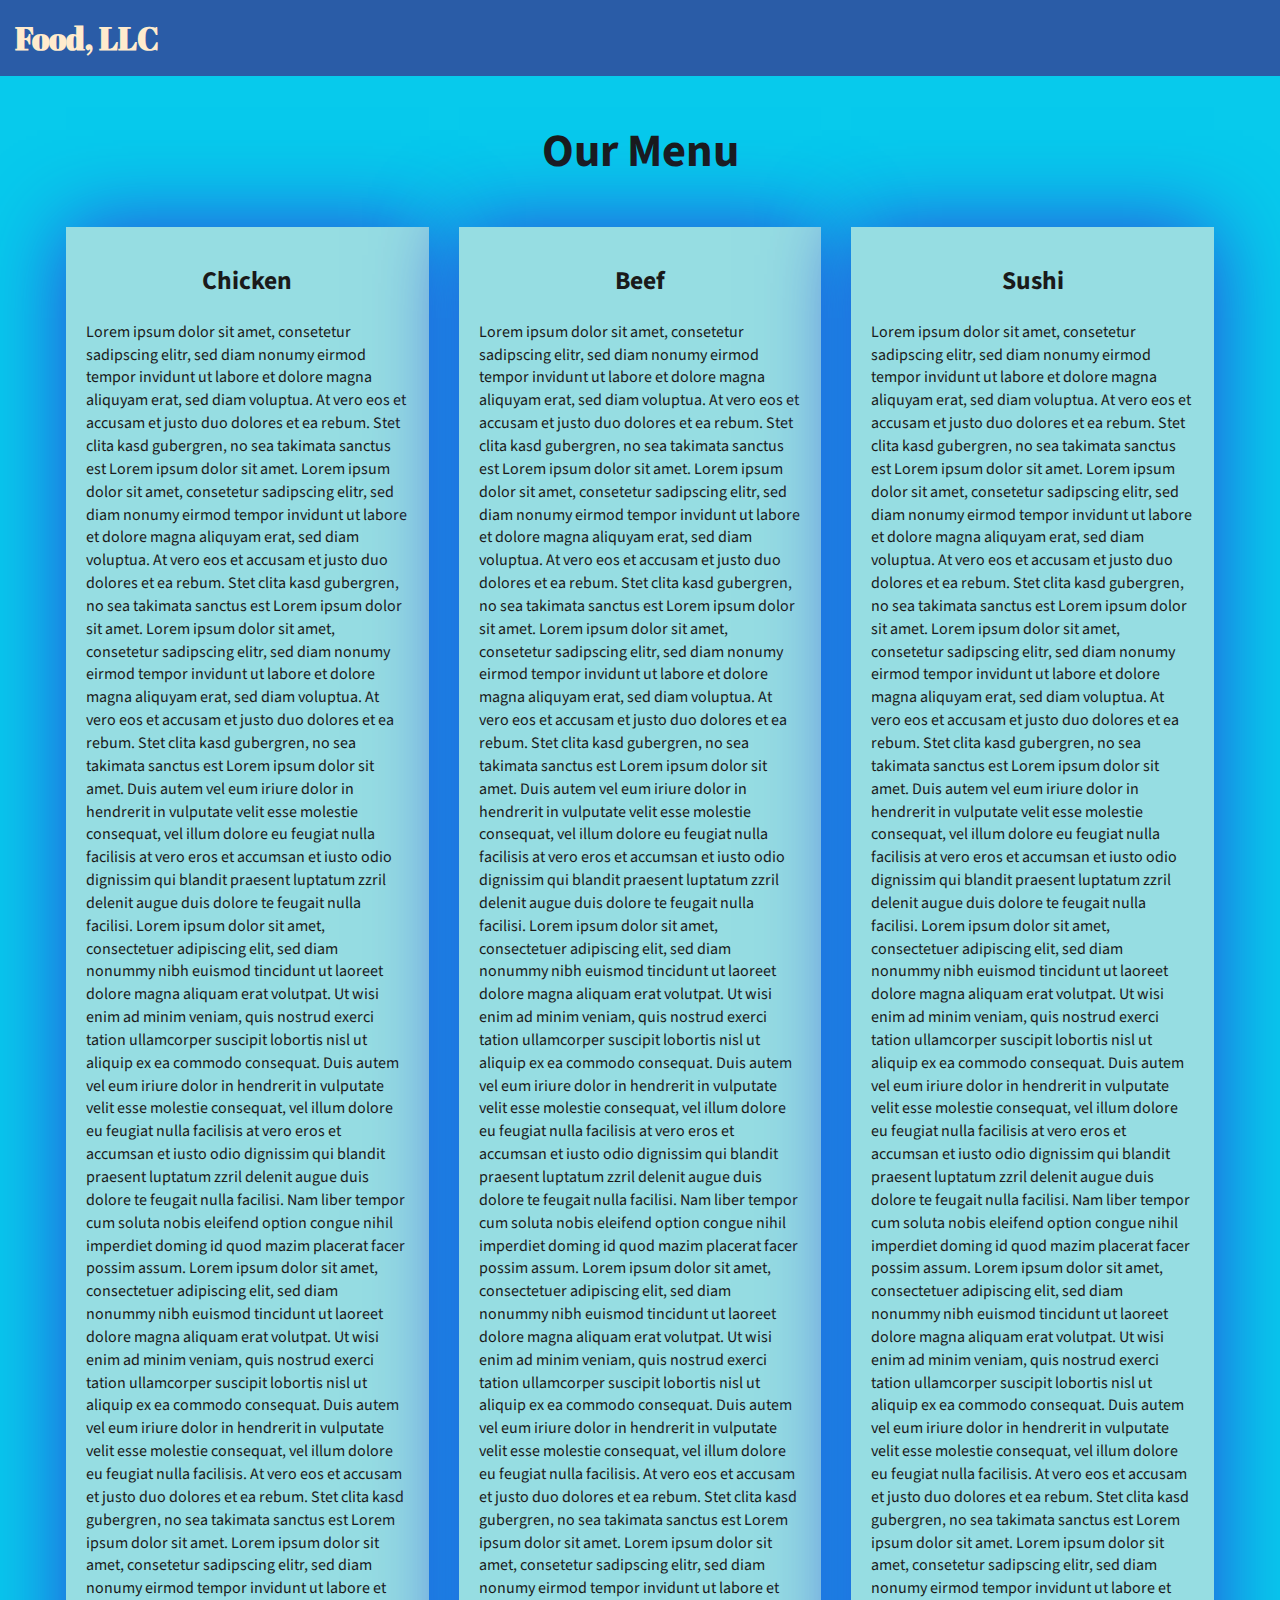
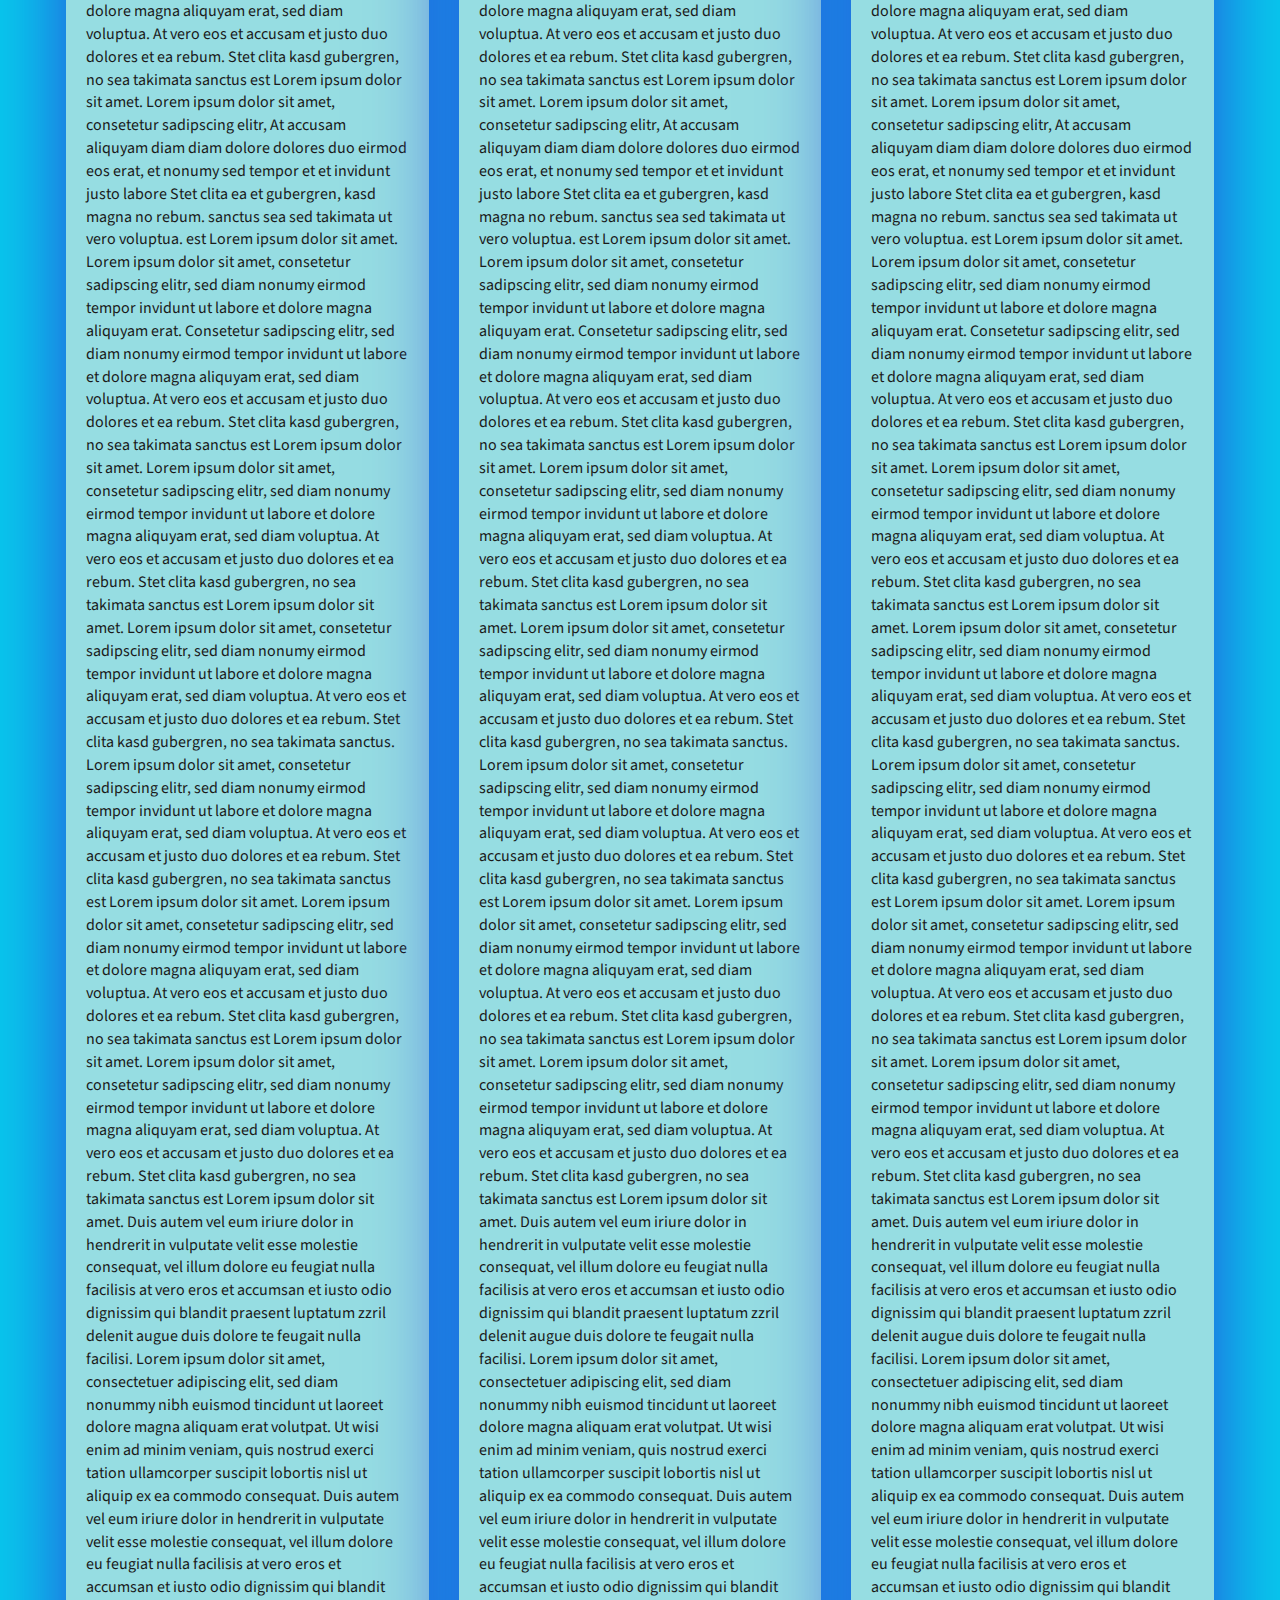
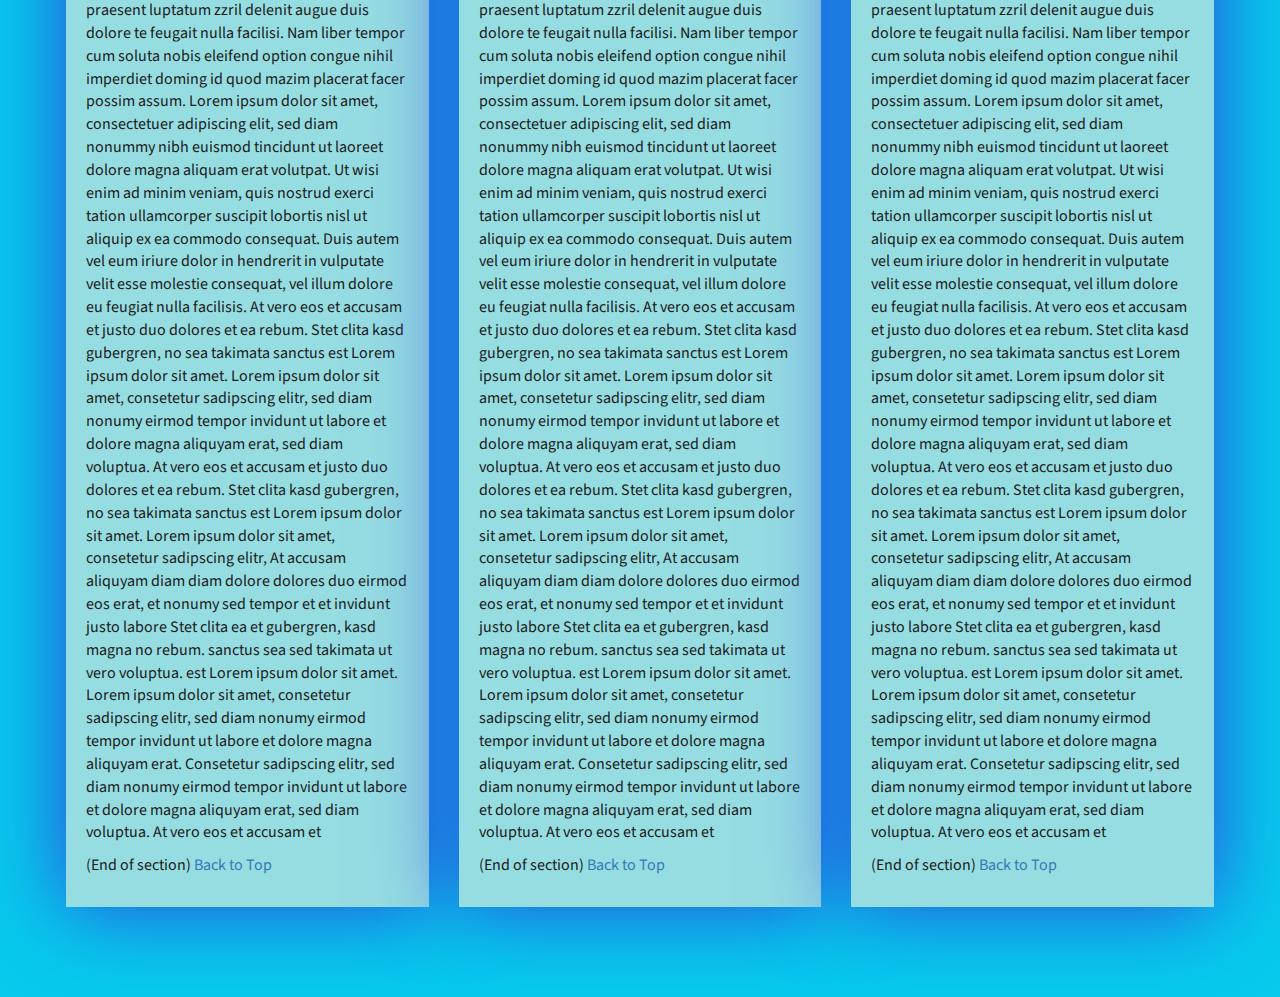
<file: Module 3-solution/index.html>
<!DOCTYPE html>
<html lang="eng">

<head>
    <meta charset="utf-8">
    <meta http-equiv="X-UA-Compatible" content="IE=edge">
    <meta name="viewport" content="width=device-width, initial-scale=1">
    <title>Module 3-solution</title>
    <link rel="stylesheet" href="css/bootstrap.min.css">
    <link rel="stylesheet" href="css/styles.css">
    <link href="https://fonts.googleapis.com/css?family=Source+Sans+Pro" rel="stylesheet">
    <link href="https://fonts.googleapis.com/css?family=Abril+Fatface" rel="stylesheet">


</head>

<body>
    <header>
        <nav id="header-nav" class="navbar navbar-default">
            <div class="container-fluid">
                <div class="navbar-header">
                    <div class="navbar-brand">
                        <a href="index.html">
                            <h1>Food, LLC</h1>
                        </a>
                    </div>

                    <button type="button" class="navbar-toggle collapsed visible-xs" data-toggle="collapse"
                        data-target="#collapsable-nav" aria-expanded="false">
                        <span class="sr-only">Toggle navigation</span>
                        <span class="icon-bar"></span>
                        <span class="icon-bar"></span>
                        <span class="icon-bar"></span>
                    </button>
                </div>

                <div id="collapsable-nav" class="collapse navbar-collapse">
                    <ul id="nav-list" class="nav navbar-nav navbar-right visible-xs text-center">
                        <li>
                            <a href="#chicken-tile"><br class="hidden-xs"> Chicken</a>
                        </li>
                        <li>
                            <a href="#beef-tile"><br class="hidden-xs"> Beef</a>
                        </li>
                        <li>
                            <a href="#sushi-tile"><br class="hidden-xs"> Sushi</a>
                        </li>
                    </ul>
                </div>
            </div>
        </nav>
    </header>

    <div id="main-content" class="container">
        <h2 id="top-heading" class="text-center">Our Menu</h2>
        <div id="home-tiles" class="row">
            <div class="col-md-4 col-sm-6 col-xs-12">
                <div id="chicken-tile">
                    <section>
                        <h3 class="text-center">Chicken</h3>
                        <p>
                            Lorem ipsum dolor sit amet, consetetur sadipscing elitr, sed diam nonumy eirmod tempor
                            invidunt ut labore et dolore magna aliquyam erat, sed diam voluptua. At vero eos et accusam
                            et justo duo dolores et ea rebum. Stet clita kasd gubergren, no sea takimata
                            sanctus est Lorem ipsum dolor sit amet. Lorem ipsum dolor sit amet, consetetur sadipscing
                            elitr, sed diam nonumy eirmod tempor invidunt ut labore et dolore magna aliquyam erat, sed
                            diam voluptua. At vero eos et accusam et justo
                            duo dolores et ea rebum. Stet clita kasd gubergren, no sea takimata sanctus est Lorem ipsum
                            dolor sit amet. Lorem ipsum dolor sit amet, consetetur sadipscing elitr, sed diam nonumy
                            eirmod tempor invidunt ut labore et dolore
                            magna aliquyam erat, sed diam voluptua. At vero eos et accusam et justo duo dolores et ea
                            rebum. Stet clita kasd gubergren, no sea takimata sanctus est Lorem ipsum dolor sit amet.
                            Duis autem vel eum iriure dolor in hendrerit
                            in vulputate velit esse molestie consequat, vel illum dolore eu feugiat nulla facilisis at
                            vero eros et accumsan et iusto odio dignissim qui blandit praesent luptatum zzril delenit
                            augue duis dolore te feugait nulla facilisi.
                            Lorem ipsum dolor sit amet, consectetuer adipiscing elit, sed diam nonummy nibh euismod
                            tincidunt ut laoreet dolore magna aliquam erat volutpat. Ut wisi enim ad minim veniam, quis
                            nostrud exerci tation ullamcorper suscipit
                            lobortis nisl ut aliquip ex ea commodo consequat. Duis autem vel eum iriure dolor in
                            hendrerit in vulputate velit esse molestie consequat, vel illum dolore eu feugiat nulla
                            facilisis at vero eros et accumsan et iusto odio dignissim
                            qui blandit praesent luptatum zzril delenit augue duis dolore te feugait nulla facilisi. Nam
                            liber tempor cum soluta nobis eleifend option congue nihil imperdiet doming id quod mazim
                            placerat facer possim assum. Lorem ipsum
                            dolor sit amet, consectetuer adipiscing elit, sed diam nonummy nibh euismod tincidunt ut
                            laoreet dolore magna aliquam erat volutpat. Ut wisi enim ad minim veniam, quis nostrud
                            exerci tation ullamcorper suscipit lobortis nisl
                            ut aliquip ex ea commodo consequat. Duis autem vel eum iriure dolor in hendrerit in
                            vulputate velit esse molestie consequat, vel illum dolore eu feugiat nulla facilisis. At
                            vero eos et accusam et justo duo dolores et ea rebum.
                            Stet clita kasd gubergren, no sea takimata sanctus est Lorem ipsum dolor sit amet. Lorem
                            ipsum dolor sit amet, consetetur sadipscing elitr, sed diam nonumy eirmod tempor invidunt ut
                            labore et dolore magna aliquyam erat, sed
                            diam voluptua. At vero eos et accusam et justo duo dolores et ea rebum. Stet clita kasd
                            gubergren, no sea takimata sanctus est Lorem ipsum dolor sit amet. Lorem ipsum dolor sit
                            amet, consetetur sadipscing elitr, At accusam
                            aliquyam diam diam dolore dolores duo eirmod eos erat, et nonumy sed tempor et et invidunt
                            justo labore Stet clita ea et gubergren, kasd magna no rebum. sanctus sea sed takimata ut
                            vero voluptua. est Lorem ipsum dolor sit amet.
                            Lorem ipsum dolor sit amet, consetetur sadipscing elitr, sed diam nonumy eirmod tempor
                            invidunt ut labore et dolore magna aliquyam erat. Consetetur sadipscing elitr, sed diam
                            nonumy eirmod tempor invidunt ut labore et dolore
                            magna aliquyam erat, sed diam voluptua. At vero eos et accusam et justo duo dolores et ea
                            rebum. Stet clita kasd gubergren, no sea takimata sanctus est Lorem ipsum dolor sit amet.
                            Lorem ipsum dolor sit amet, consetetur sadipscing
                            elitr, sed diam nonumy eirmod tempor invidunt ut labore et dolore magna aliquyam erat, sed
                            diam voluptua. At vero eos et accusam et justo duo dolores et ea rebum. Stet clita kasd
                            gubergren, no sea takimata sanctus est Lorem
                            ipsum dolor sit amet. Lorem ipsum dolor sit amet, consetetur sadipscing elitr, sed diam
                            nonumy eirmod tempor invidunt ut labore et dolore magna aliquyam erat, sed diam voluptua. At
                            vero eos et accusam et justo duo dolores et
                            ea rebum. Stet clita kasd gubergren, no sea takimata sanctus. Lorem ipsum dolor sit amet,
                            consetetur sadipscing elitr, sed diam nonumy eirmod tempor invidunt ut labore et dolore
                            magna aliquyam erat, sed diam voluptua. At vero
                            eos et accusam et justo duo dolores et ea rebum. Stet clita kasd gubergren, no sea takimata
                            sanctus est Lorem ipsum dolor sit amet. Lorem ipsum dolor sit amet, consetetur sadipscing
                            elitr, sed diam nonumy eirmod tempor invidunt
                            ut labore et dolore magna aliquyam erat, sed diam voluptua. At vero eos et accusam et justo
                            duo dolores et ea rebum. Stet clita kasd gubergren, no sea takimata sanctus est Lorem ipsum
                            dolor sit amet. Lorem ipsum dolor sit amet,
                            consetetur sadipscing elitr, sed diam nonumy eirmod tempor invidunt ut labore et dolore
                            magna aliquyam erat, sed diam voluptua. At vero eos et accusam et justo duo dolores et ea
                            rebum. Stet clita kasd gubergren, no sea takimata
                            sanctus est Lorem ipsum dolor sit amet. Duis autem vel eum iriure dolor in hendrerit in
                            vulputate velit esse molestie consequat, vel illum dolore eu feugiat nulla facilisis at vero
                            eros et accumsan et iusto odio dignissim qui
                            blandit praesent luptatum zzril delenit augue duis dolore te feugait nulla facilisi. Lorem
                            ipsum dolor sit amet, consectetuer adipiscing elit, sed diam nonummy nibh euismod tincidunt
                            ut laoreet dolore magna aliquam erat volutpat.
                            Ut wisi enim ad minim veniam, quis nostrud exerci tation ullamcorper suscipit lobortis nisl
                            ut aliquip ex ea commodo consequat. Duis autem vel eum iriure dolor in hendrerit in
                            vulputate velit esse molestie consequat, vel illum
                            dolore eu feugiat nulla facilisis at vero eros et accumsan et iusto odio dignissim qui
                            blandit praesent luptatum zzril delenit augue duis dolore te feugait nulla facilisi. Nam
                            liber tempor cum soluta nobis eleifend option congue
                            nihil imperdiet doming id quod mazim placerat facer possim assum. Lorem ipsum dolor sit
                            amet, consectetuer adipiscing elit, sed diam nonummy nibh euismod tincidunt ut laoreet
                            dolore magna aliquam erat volutpat. Ut wisi enim
                            ad minim veniam, quis nostrud exerci tation ullamcorper suscipit lobortis nisl ut aliquip ex
                            ea commodo consequat. Duis autem vel eum iriure dolor in hendrerit in vulputate velit esse
                            molestie consequat, vel illum dolore eu
                            feugiat nulla facilisis. At vero eos et accusam et justo duo dolores et ea rebum. Stet clita
                            kasd gubergren, no sea takimata sanctus est Lorem ipsum dolor sit amet. Lorem ipsum dolor
                            sit amet, consetetur sadipscing elitr, sed
                            diam nonumy eirmod tempor invidunt ut labore et dolore magna aliquyam erat, sed diam
                            voluptua. At vero eos et accusam et justo duo dolores et ea rebum. Stet clita kasd
                            gubergren, no sea takimata sanctus est Lorem ipsum dolor
                            sit amet. Lorem ipsum dolor sit amet, consetetur sadipscing elitr, At accusam aliquyam diam
                            diam dolore dolores duo eirmod eos erat, et nonumy sed tempor et et invidunt justo labore
                            Stet clita ea et gubergren, kasd magna no
                            rebum. sanctus sea sed takimata ut vero voluptua. est Lorem ipsum dolor sit amet. Lorem
                            ipsum dolor sit amet, consetetur sadipscing elitr, sed diam nonumy eirmod tempor invidunt ut
                            labore et dolore magna aliquyam erat. Consetetur
                            sadipscing elitr, sed diam nonumy eirmod tempor invidunt ut labore et dolore magna aliquyam
                            erat, sed diam voluptua. At vero eos et accusam et
                        </p>
                        <p>
                            (End of section) <a href="#top-heading">Back to Top</a>
                        </p>
                    </section>
                </div>
            </div>
            <div class="col-md-4 col-sm-6 col-xs-12">
                <div id="beef-tile">
                    <section>
                        <h3 class="text-center">Beef</h3>
                        <p>
                            Lorem ipsum dolor sit amet, consetetur sadipscing elitr, sed diam nonumy eirmod tempor
                            invidunt ut labore et dolore
                            magna aliquyam erat, sed diam voluptua. At vero eos et accusam et justo duo dolores et ea
                            rebum. Stet clita kasd
                            gubergren, no sea takimata
                            sanctus est Lorem ipsum dolor sit amet. Lorem ipsum dolor sit amet, consetetur sadipscing
                            elitr, sed diam nonumy eirmod
                            tempor invidunt ut labore et dolore magna aliquyam erat, sed diam voluptua. At vero eos et
                            accusam et justo
                            duo dolores et ea rebum. Stet clita kasd gubergren, no sea takimata sanctus est Lorem ipsum
                            dolor sit amet. Lorem ipsum
                            dolor sit amet, consetetur sadipscing elitr, sed diam nonumy eirmod tempor invidunt ut
                            labore et dolore
                            magna aliquyam erat, sed diam voluptua. At vero eos et accusam et justo duo dolores et ea
                            rebum. Stet clita kasd
                            gubergren, no sea takimata sanctus est Lorem ipsum dolor sit amet. Duis autem vel eum iriure
                            dolor in hendrerit
                            in vulputate velit esse molestie consequat, vel illum dolore eu feugiat nulla facilisis at
                            vero eros et accumsan et
                            iusto odio dignissim qui blandit praesent luptatum zzril delenit augue duis dolore te
                            feugait nulla facilisi.
                            Lorem ipsum dolor sit amet, consectetuer adipiscing elit, sed diam nonummy nibh euismod
                            tincidunt ut laoreet dolore
                            magna aliquam erat volutpat. Ut wisi enim ad minim veniam, quis nostrud exerci tation
                            ullamcorper suscipit
                            lobortis nisl ut aliquip ex ea commodo consequat. Duis autem vel eum iriure dolor in
                            hendrerit in vulputate velit esse
                            molestie consequat, vel illum dolore eu feugiat nulla facilisis at vero eros et accumsan et
                            iusto odio dignissim
                            qui blandit praesent luptatum zzril delenit augue duis dolore te feugait nulla facilisi. Nam
                            liber tempor cum soluta
                            nobis eleifend option congue nihil imperdiet doming id quod mazim placerat facer possim
                            assum. Lorem ipsum
                            dolor sit amet, consectetuer adipiscing elit, sed diam nonummy nibh euismod tincidunt ut
                            laoreet dolore magna aliquam
                            erat volutpat. Ut wisi enim ad minim veniam, quis nostrud exerci tation ullamcorper suscipit
                            lobortis nisl
                            ut aliquip ex ea commodo consequat. Duis autem vel eum iriure dolor in hendrerit in
                            vulputate velit esse molestie
                            consequat, vel illum dolore eu feugiat nulla facilisis. At vero eos et accusam et justo duo
                            dolores et ea rebum.
                            Stet clita kasd gubergren, no sea takimata sanctus est Lorem ipsum dolor sit amet. Lorem
                            ipsum dolor sit amet,
                            consetetur sadipscing elitr, sed diam nonumy eirmod tempor invidunt ut labore et dolore
                            magna aliquyam erat, sed
                            diam voluptua. At vero eos et accusam et justo duo dolores et ea rebum. Stet clita kasd
                            gubergren, no sea takimata
                            sanctus est Lorem ipsum dolor sit amet. Lorem ipsum dolor sit amet, consetetur sadipscing
                            elitr, At accusam
                            aliquyam diam diam dolore dolores duo eirmod eos erat, et nonumy sed tempor et et invidunt
                            justo labore Stet clita ea et
                            gubergren, kasd magna no rebum. sanctus sea sed takimata ut vero voluptua. est Lorem ipsum
                            dolor sit amet.
                            Lorem ipsum dolor sit amet, consetetur sadipscing elitr, sed diam nonumy eirmod tempor
                            invidunt ut labore et dolore
                            magna aliquyam erat. Consetetur sadipscing elitr, sed diam nonumy eirmod tempor invidunt ut
                            labore et dolore
                            magna aliquyam erat, sed diam voluptua. At vero eos et accusam et justo duo dolores et ea
                            rebum. Stet clita kasd
                            gubergren, no sea takimata sanctus est Lorem ipsum dolor sit amet. Lorem ipsum dolor sit
                            amet, consetetur sadipscing
                            elitr, sed diam nonumy eirmod tempor invidunt ut labore et dolore magna aliquyam erat, sed
                            diam voluptua. At vero eos et
                            accusam et justo duo dolores et ea rebum. Stet clita kasd gubergren, no sea takimata sanctus
                            est Lorem
                            ipsum dolor sit amet. Lorem ipsum dolor sit amet, consetetur sadipscing elitr, sed diam
                            nonumy eirmod tempor invidunt ut
                            labore et dolore magna aliquyam erat, sed diam voluptua. At vero eos et accusam et justo duo
                            dolores et
                            ea rebum. Stet clita kasd gubergren, no sea takimata sanctus. Lorem ipsum dolor sit amet,
                            consetetur sadipscing elitr,
                            sed diam nonumy eirmod tempor invidunt ut labore et dolore magna aliquyam erat, sed diam
                            voluptua. At vero
                            eos et accusam et justo duo dolores et ea rebum. Stet clita kasd gubergren, no sea takimata
                            sanctus est Lorem ipsum
                            dolor sit amet. Lorem ipsum dolor sit amet, consetetur sadipscing elitr, sed diam nonumy
                            eirmod tempor invidunt
                            ut labore et dolore magna aliquyam erat, sed diam voluptua. At vero eos et accusam et justo
                            duo dolores et ea rebum.
                            Stet clita kasd gubergren, no sea takimata sanctus est Lorem ipsum dolor sit amet. Lorem
                            ipsum dolor sit amet,
                            consetetur sadipscing elitr, sed diam nonumy eirmod tempor invidunt ut labore et dolore
                            magna aliquyam erat, sed diam
                            voluptua. At vero eos et accusam et justo duo dolores et ea rebum. Stet clita kasd
                            gubergren, no sea takimata
                            sanctus est Lorem ipsum dolor sit amet. Duis autem vel eum iriure dolor in hendrerit in
                            vulputate velit esse molestie
                            consequat, vel illum dolore eu feugiat nulla facilisis at vero eros et accumsan et iusto
                            odio dignissim qui
                            blandit praesent luptatum zzril delenit augue duis dolore te feugait nulla facilisi. Lorem
                            ipsum dolor sit amet,
                            consectetuer adipiscing elit, sed diam nonummy nibh euismod tincidunt ut laoreet dolore
                            magna aliquam erat volutpat.
                            Ut wisi enim ad minim veniam, quis nostrud exerci tation ullamcorper suscipit lobortis nisl
                            ut aliquip ex ea commodo
                            consequat. Duis autem vel eum iriure dolor in hendrerit in vulputate velit esse molestie
                            consequat, vel illum
                            dolore eu feugiat nulla facilisis at vero eros et accumsan et iusto odio dignissim qui
                            blandit praesent luptatum zzril
                            delenit augue duis dolore te feugait nulla facilisi. Nam liber tempor cum soluta nobis
                            eleifend option congue
                            nihil imperdiet doming id quod mazim placerat facer possim assum. Lorem ipsum dolor sit
                            amet, consectetuer adipiscing
                            elit, sed diam nonummy nibh euismod tincidunt ut laoreet dolore magna aliquam erat volutpat.
                            Ut wisi enim
                            ad minim veniam, quis nostrud exerci tation ullamcorper suscipit lobortis nisl ut aliquip ex
                            ea commodo consequat. Duis
                            autem vel eum iriure dolor in hendrerit in vulputate velit esse molestie consequat, vel
                            illum dolore eu
                            feugiat nulla facilisis. At vero eos et accusam et justo duo dolores et ea rebum. Stet clita
                            kasd gubergren, no sea
                            takimata sanctus est Lorem ipsum dolor sit amet. Lorem ipsum dolor sit amet, consetetur
                            sadipscing elitr, sed
                            diam nonumy eirmod tempor invidunt ut labore et dolore magna aliquyam erat, sed diam
                            voluptua. At vero eos et accusam et
                            justo duo dolores et ea rebum. Stet clita kasd gubergren, no sea takimata sanctus est Lorem
                            ipsum dolor
                            sit amet. Lorem ipsum dolor sit amet, consetetur sadipscing elitr, At accusam aliquyam diam
                            diam dolore dolores duo
                            eirmod eos erat, et nonumy sed tempor et et invidunt justo labore Stet clita ea et
                            gubergren, kasd magna no
                            rebum. sanctus sea sed takimata ut vero voluptua. est Lorem ipsum dolor sit amet. Lorem
                            ipsum dolor sit amet, consetetur
                            sadipscing elitr, sed diam nonumy eirmod tempor invidunt ut labore et dolore magna aliquyam
                            erat. Consetetur
                            sadipscing elitr, sed diam nonumy eirmod tempor invidunt ut labore et dolore magna aliquyam
                            erat, sed diam voluptua. At
                            vero eos et accusam et
                        </p>
                        <p>
                            (End of section) <a href="#top-heading">Back to Top</a>
                        </p>
                    </section>
                </div>
            </div>

            <div class="col-md-4 col-sm-12 col-xs-12">
                <div id="sushi-tile">
                    <section>
                        <h3 class="text-center">Sushi</h3>
                        <p>
                            Lorem ipsum dolor sit amet, consetetur sadipscing elitr, sed diam nonumy eirmod tempor
                            invidunt ut labore et dolore
                            magna aliquyam erat, sed diam voluptua. At vero eos et accusam et justo duo dolores et ea
                            rebum. Stet clita kasd
                            gubergren, no sea takimata
                            sanctus est Lorem ipsum dolor sit amet. Lorem ipsum dolor sit amet, consetetur sadipscing
                            elitr, sed diam nonumy eirmod
                            tempor invidunt ut labore et dolore magna aliquyam erat, sed diam voluptua. At vero eos et
                            accusam et justo
                            duo dolores et ea rebum. Stet clita kasd gubergren, no sea takimata sanctus est Lorem ipsum
                            dolor sit amet. Lorem ipsum
                            dolor sit amet, consetetur sadipscing elitr, sed diam nonumy eirmod tempor invidunt ut
                            labore et dolore
                            magna aliquyam erat, sed diam voluptua. At vero eos et accusam et justo duo dolores et ea
                            rebum. Stet clita kasd
                            gubergren, no sea takimata sanctus est Lorem ipsum dolor sit amet. Duis autem vel eum iriure
                            dolor in hendrerit
                            in vulputate velit esse molestie consequat, vel illum dolore eu feugiat nulla facilisis at
                            vero eros et accumsan et
                            iusto odio dignissim qui blandit praesent luptatum zzril delenit augue duis dolore te
                            feugait nulla facilisi.
                            Lorem ipsum dolor sit amet, consectetuer adipiscing elit, sed diam nonummy nibh euismod
                            tincidunt ut laoreet dolore
                            magna aliquam erat volutpat. Ut wisi enim ad minim veniam, quis nostrud exerci tation
                            ullamcorper suscipit
                            lobortis nisl ut aliquip ex ea commodo consequat. Duis autem vel eum iriure dolor in
                            hendrerit in vulputate velit esse
                            molestie consequat, vel illum dolore eu feugiat nulla facilisis at vero eros et accumsan et
                            iusto odio dignissim
                            qui blandit praesent luptatum zzril delenit augue duis dolore te feugait nulla facilisi. Nam
                            liber tempor cum soluta
                            nobis eleifend option congue nihil imperdiet doming id quod mazim placerat facer possim
                            assum. Lorem ipsum
                            dolor sit amet, consectetuer adipiscing elit, sed diam nonummy nibh euismod tincidunt ut
                            laoreet dolore magna aliquam
                            erat volutpat. Ut wisi enim ad minim veniam, quis nostrud exerci tation ullamcorper suscipit
                            lobortis nisl
                            ut aliquip ex ea commodo consequat. Duis autem vel eum iriure dolor in hendrerit in
                            vulputate velit esse molestie
                            consequat, vel illum dolore eu feugiat nulla facilisis. At vero eos et accusam et justo duo
                            dolores et ea rebum.
                            Stet clita kasd gubergren, no sea takimata sanctus est Lorem ipsum dolor sit amet. Lorem
                            ipsum dolor sit amet,
                            consetetur sadipscing elitr, sed diam nonumy eirmod tempor invidunt ut labore et dolore
                            magna aliquyam erat, sed
                            diam voluptua. At vero eos et accusam et justo duo dolores et ea rebum. Stet clita kasd
                            gubergren, no sea takimata
                            sanctus est Lorem ipsum dolor sit amet. Lorem ipsum dolor sit amet, consetetur sadipscing
                            elitr, At accusam
                            aliquyam diam diam dolore dolores duo eirmod eos erat, et nonumy sed tempor et et invidunt
                            justo labore Stet clita ea et
                            gubergren, kasd magna no rebum. sanctus sea sed takimata ut vero voluptua. est Lorem ipsum
                            dolor sit amet.
                            Lorem ipsum dolor sit amet, consetetur sadipscing elitr, sed diam nonumy eirmod tempor
                            invidunt ut labore et dolore
                            magna aliquyam erat. Consetetur sadipscing elitr, sed diam nonumy eirmod tempor invidunt ut
                            labore et dolore
                            magna aliquyam erat, sed diam voluptua. At vero eos et accusam et justo duo dolores et ea
                            rebum. Stet clita kasd
                            gubergren, no sea takimata sanctus est Lorem ipsum dolor sit amet. Lorem ipsum dolor sit
                            amet, consetetur sadipscing
                            elitr, sed diam nonumy eirmod tempor invidunt ut labore et dolore magna aliquyam erat, sed
                            diam voluptua. At vero eos et
                            accusam et justo duo dolores et ea rebum. Stet clita kasd gubergren, no sea takimata sanctus
                            est Lorem
                            ipsum dolor sit amet. Lorem ipsum dolor sit amet, consetetur sadipscing elitr, sed diam
                            nonumy eirmod tempor invidunt ut
                            labore et dolore magna aliquyam erat, sed diam voluptua. At vero eos et accusam et justo duo
                            dolores et
                            ea rebum. Stet clita kasd gubergren, no sea takimata sanctus. Lorem ipsum dolor sit amet,
                            consetetur sadipscing elitr,
                            sed diam nonumy eirmod tempor invidunt ut labore et dolore magna aliquyam erat, sed diam
                            voluptua. At vero
                            eos et accusam et justo duo dolores et ea rebum. Stet clita kasd gubergren, no sea takimata
                            sanctus est Lorem ipsum
                            dolor sit amet. Lorem ipsum dolor sit amet, consetetur sadipscing elitr, sed diam nonumy
                            eirmod tempor invidunt
                            ut labore et dolore magna aliquyam erat, sed diam voluptua. At vero eos et accusam et justo
                            duo dolores et ea rebum.
                            Stet clita kasd gubergren, no sea takimata sanctus est Lorem ipsum dolor sit amet. Lorem
                            ipsum dolor sit amet,
                            consetetur sadipscing elitr, sed diam nonumy eirmod tempor invidunt ut labore et dolore
                            magna aliquyam erat, sed diam
                            voluptua. At vero eos et accusam et justo duo dolores et ea rebum. Stet clita kasd
                            gubergren, no sea takimata
                            sanctus est Lorem ipsum dolor sit amet. Duis autem vel eum iriure dolor in hendrerit in
                            vulputate velit esse molestie
                            consequat, vel illum dolore eu feugiat nulla facilisis at vero eros et accumsan et iusto
                            odio dignissim qui
                            blandit praesent luptatum zzril delenit augue duis dolore te feugait nulla facilisi. Lorem
                            ipsum dolor sit amet,
                            consectetuer adipiscing elit, sed diam nonummy nibh euismod tincidunt ut laoreet dolore
                            magna aliquam erat volutpat.
                            Ut wisi enim ad minim veniam, quis nostrud exerci tation ullamcorper suscipit lobortis nisl
                            ut aliquip ex ea commodo
                            consequat. Duis autem vel eum iriure dolor in hendrerit in vulputate velit esse molestie
                            consequat, vel illum
                            dolore eu feugiat nulla facilisis at vero eros et accumsan et iusto odio dignissim qui
                            blandit praesent luptatum zzril
                            delenit augue duis dolore te feugait nulla facilisi. Nam liber tempor cum soluta nobis
                            eleifend option congue
                            nihil imperdiet doming id quod mazim placerat facer possim assum. Lorem ipsum dolor sit
                            amet, consectetuer adipiscing
                            elit, sed diam nonummy nibh euismod tincidunt ut laoreet dolore magna aliquam erat volutpat.
                            Ut wisi enim
                            ad minim veniam, quis nostrud exerci tation ullamcorper suscipit lobortis nisl ut aliquip ex
                            ea commodo consequat. Duis
                            autem vel eum iriure dolor in hendrerit in vulputate velit esse molestie consequat, vel
                            illum dolore eu
                            feugiat nulla facilisis. At vero eos et accusam et justo duo dolores et ea rebum. Stet clita
                            kasd gubergren, no sea
                            takimata sanctus est Lorem ipsum dolor sit amet. Lorem ipsum dolor sit amet, consetetur
                            sadipscing elitr, sed
                            diam nonumy eirmod tempor invidunt ut labore et dolore magna aliquyam erat, sed diam
                            voluptua. At vero eos et accusam et
                            justo duo dolores et ea rebum. Stet clita kasd gubergren, no sea takimata sanctus est Lorem
                            ipsum dolor
                            sit amet. Lorem ipsum dolor sit amet, consetetur sadipscing elitr, At accusam aliquyam diam
                            diam dolore dolores duo
                            eirmod eos erat, et nonumy sed tempor et et invidunt justo labore Stet clita ea et
                            gubergren, kasd magna no
                            rebum. sanctus sea sed takimata ut vero voluptua. est Lorem ipsum dolor sit amet. Lorem
                            ipsum dolor sit amet, consetetur
                            sadipscing elitr, sed diam nonumy eirmod tempor invidunt ut labore et dolore magna aliquyam
                            erat. Consetetur
                            sadipscing elitr, sed diam nonumy eirmod tempor invidunt ut labore et dolore magna aliquyam
                            erat, sed diam voluptua. At
                            vero eos et accusam et
                        </p>
                        <p>
                            (End of section) <a href="#top-heading">Back to Top</a>
                        </p>
                    </section>
                </div>
            </div>

        </div>
    </div>
    <div class="clearfix visible-lg-block"></div>



    <script src="js/jquery-3.1.1.min.js"></script>
    <script src="js/bootstrap.min.js"></script>


</body>

</html>
</file>
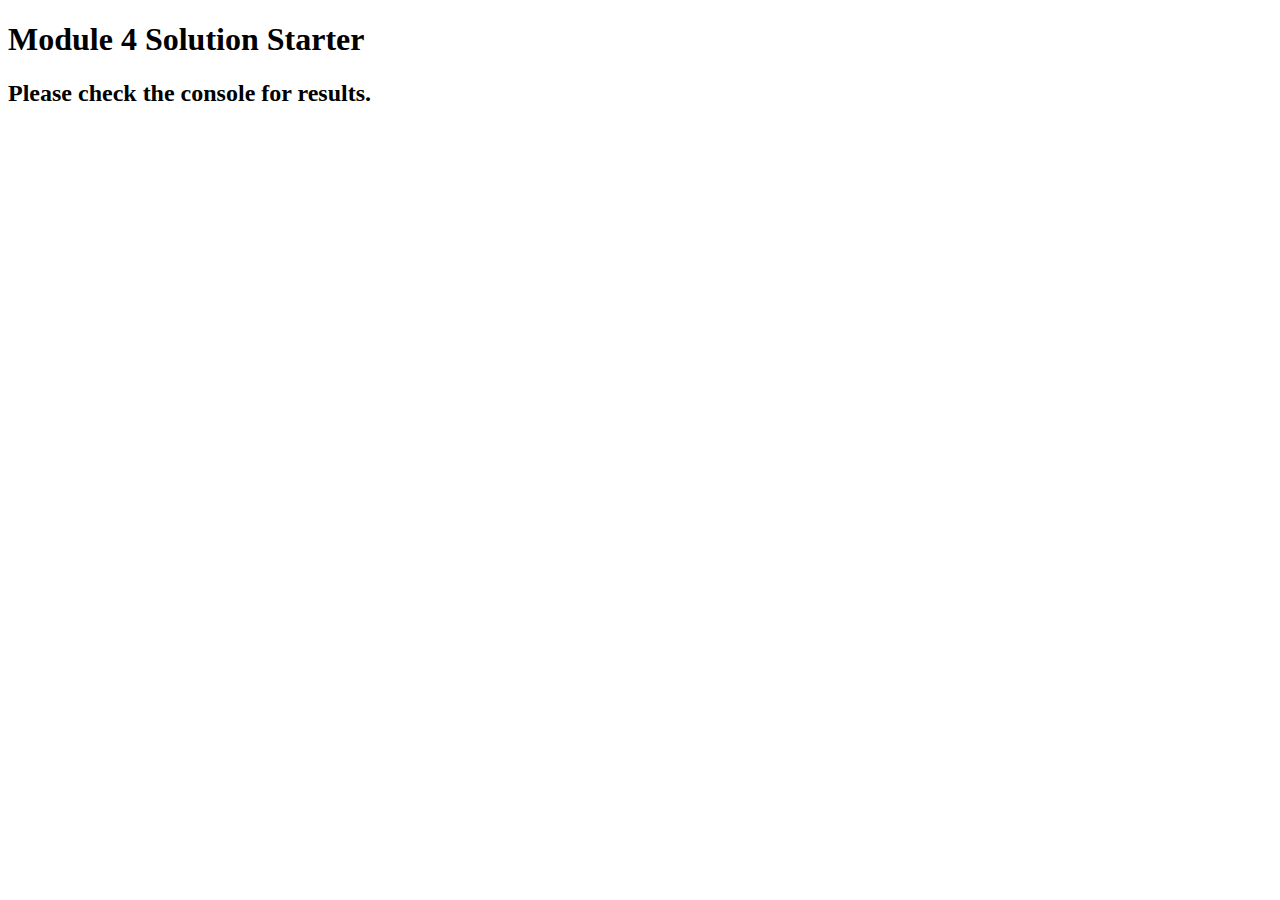
<file: Module 4- solution/index.html>
<!DOCTYPE html>
<html lang="en">
<head>
  <meta charset="UTF-8">
  <meta http-equiv="X-UA-Compatible" content="IE=edge">
  <meta name="viewport" content="width=device-width, initial-scale=1.0">
  <title>Module 4 solution</title>
  <script src="SpeakHello.js"></script>
  <script src="SpeakGoodBye.js"></script>
  <script src="script.js"></script>
</head>
<body>
  <h1>Module 4 Solution Starter</h1>
  <h2>Please check the console for results.</h2>
  
</body>
</html>
<!DOCTYPE html>
<html>
</file>
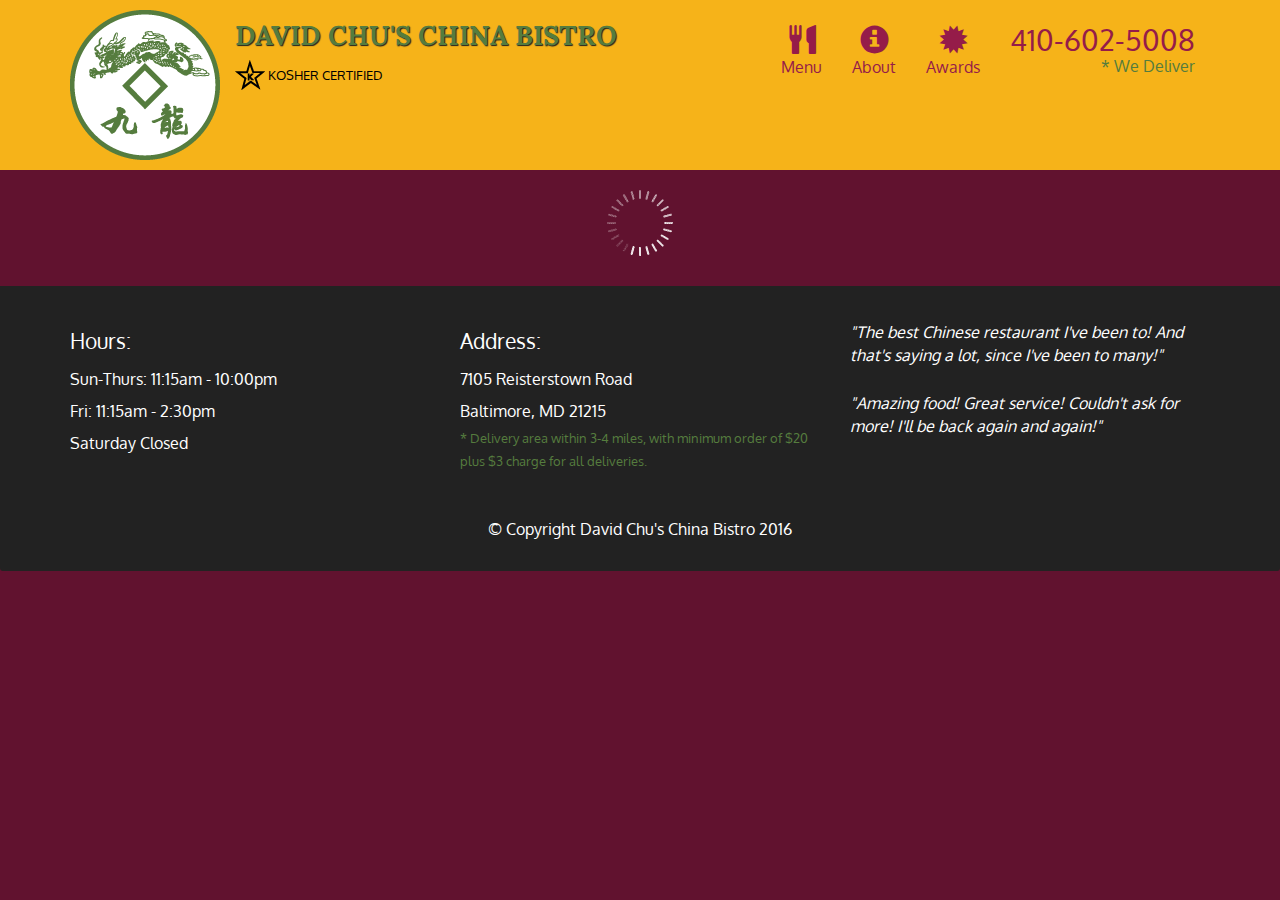
<file: Module 5-solution/index.html>
<!doctype html>
<html lang="en">
  <head>
    <meta charset="utf-8">
    <meta http-equiv="X-UA-Compatible" content="IE=edge">
    <meta name="viewport" content="width=device-width, initial-scale=1">
    <title>David Chu's China Bistro</title>
    <link rel="stylesheet" href="css/bootstrap.min.css">
    <link rel="stylesheet" href="css/styles.css">
    <link href='https://fonts.googleapis.com/css?family=Oxygen:400,300,700' rel='stylesheet' type='text/css'>
    <link href='https://fonts.googleapis.com/css?family=Lora' rel='stylesheet' type='text/css'>
  </head>
<body>
  <header>
    <nav id="header-nav" class="navbar navbar-default">
      <div class="container">
        <div class="navbar-header">
          <a href="index.html" class="pull-left visible-md visible-lg">
            <div id="logo-img" alt="Logo image"></div>
          </a>

          <div class="navbar-brand">
            <a href="index.html"><h1>David Chu's China Bistro</h1></a>
            <p>
              <img src="images/star-k-logo.png" alt="Kosher certification">
              <span>Kosher Certified</span>
            </p>
          </div>

          <button id="navbarToggle" type="button" class="navbar-toggle collapsed" data-toggle="collapse" data-target="#collapsable-nav" aria-expanded="false">
            <span class="sr-only">Toggle navigation</span>
            <span class="icon-bar"></span>
            <span class="icon-bar"></span>
            <span class="icon-bar"></span>
          </button>
        </div>
        
        <div id="collapsable-nav" class="collapse navbar-collapse">
           <ul id="nav-list" class="nav navbar-nav navbar-right">
            <li id="navHomeButton" class="visible-xs active">
              <a href="index.html">
                <span class="glyphicon glyphicon-home"></span> Home</a>
            </li>
            <li id="navMenuButton">
              <a href="#" onclick="$dc.loadMenuCategories();">
                <span class="glyphicon glyphicon-cutlery"></span><br class="hidden-xs"> Menu</a>
            </li>
            <li>
              <a href="#">
                <span class="glyphicon glyphicon-info-sign"></span><br class="hidden-xs"> About</a>
            </li>
            <li>
              <a href="#">
                <span class="glyphicon glyphicon-certificate"></span><br class="hidden-xs"> Awards</a>
            </li>
            <li id="phone" class="hidden-xs">
              <a href="tel:410-602-5008">
                <span>410-602-5008</span></a><div>* We Deliver</div>
            </li>
          </ul><!-- #nav-list -->
        </div><!-- .collapse .navbar-collapse -->
      </div><!-- .container -->
    </nav><!-- #header-nav -->
  </header>

  <div id="call-btn" class="visible-xs">
    <a class="btn" href="tel:410-602-5008">
    <span class="glyphicon glyphicon-earphone"></span>
    410-602-5008
    </a>
  </div>
  <div id="xs-deliver" class="text-center visible-xs">* We Deliver</div>

  <div id="main-content" class="container"></div>

  <footer class="panel-footer">
    <div class="container">
      <div class="row">
        <section id="hours" class="col-sm-4">
          <span>Hours:</span><br>
          Sun-Thurs: 11:15am - 10:00pm<br>
          Fri: 11:15am - 2:30pm<br>
          Saturday Closed
          <hr class="visible-xs">
        </section>
        <section id="address" class="col-sm-4">
          <span>Address:</span><br>
          7105 Reisterstown Road<br>
          Baltimore, MD 21215
          <p>* Delivery area within 3-4 miles, with minimum order of $20 plus $3 charge for all deliveries.</p>
          <hr class="visible-xs">
        </section>
        <section id="testimonials" class="col-sm-4">
          <p>"The best Chinese restaurant I've been to! And that's saying a lot, since I've been to many!"</p>
          <p>"Amazing food! Great service! Couldn't ask for more! I'll be back again and again!"</p>
        </section>
      </div>
      <div class="text-center">&copy; Copyright David Chu's China Bistro 2016</div>
    </div>
  </footer>

  <!-- jQuery (Bootstrap JS plugins depend on it) -->
  <script src="js/jquery-2.1.4.min.js"></script>
  <script src="js/bootstrap.min.js"></script>
  <script src="js/ajax-utils.js"></script>
  <script src="js/script.js"></script>
</body>
</html>
</file>
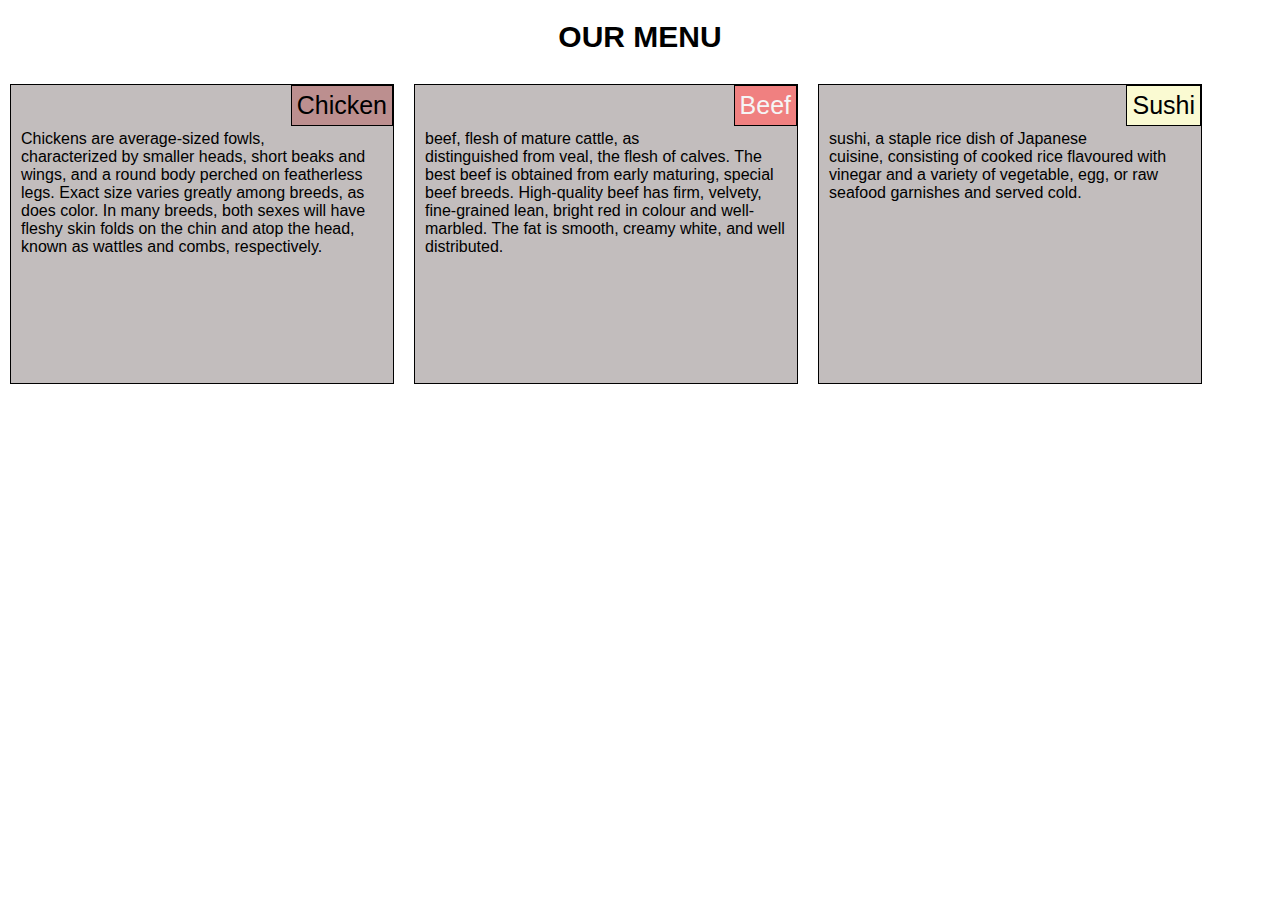
<file: module2-solution/index.html>
<!DOCTYPE html>
<html lang="en">
<head>
    <meta charset="UTF-8">
    <meta http-equiv="X-UA-Compatible" content="IE=edge">
    <meta name="viewport" content="width=device-width, initial-scale=1.0">
    <link rel="stylesheet" href="./css/mystyle.css">
    <title>Module2-solution</title>
</head>
<body>
    <center><h1>OUR MENU</h1></center>
    <div class="section " id="s1">
        <div class="section-title" id ="t1"><center>Chicken</center></div>
        <div class="dummy-text">Chickens are average-sized fowls, characterized by smaller heads, short beaks and wings, and a round body perched on
        featherless legs. Exact size varies greatly among breeds, as does color. In many breeds, both sexes will have fleshy
        skin folds on the chin and atop the head, known as wattles and combs, respectively.</div>
    </div>
    <div class="section" id="s2">
        <div class="section-title" id ="t2"><center>Beef</center></div>
        <div class="dummy-text">beef, flesh of mature cattle, as distinguished from veal, the flesh of calves. The best beef is obtained from early
        maturing, special beef breeds. High-quality beef has firm, velvety, fine-grained lean, bright red in colour and
        well-marbled. The fat is smooth, creamy white, and well distributed.</div>
    </div>
    <div class="section" id="s3">
        <div class="section-title" id="t3"><center>Sushi</center></div>
        <div class="dummy-text">sushi, a staple rice dish of Japanese cuisine, consisting of cooked rice flavoured with vinegar and a variety of
        vegetable, egg, or raw seafood garnishes and served cold.</div>
    </div>
</body>

</html>
</file>
<file: Module 3-solution/css/styles.css>
body {
    font-size: 16px;
    font-family: 'Source Sans Pro', sans-serif;
    color: #1a1a1a;
    background-color: #07caec;
}


/** HEADER **/

#header-nav {
    background-color: #2a5ca7;
    border-radius: 0;
    border: 0;
}

#header-nav button {
    margin-top: 22px;
}

.navbar-default .navbar-toggle:focus, .navbar-default .navbar-toggle:hover {
    background-color: rgb(44, 189, 247);
}

.navbar-collapse {
    border-top: 0;
}

.navbar-brand, .navbar-nav li a {
    line-height: 76px;
    height: 76px;
    padding-top: 0;
}

.navbar-brand h1 {
    color: blanchedalmond;
    font-family: 'Abril Fatface', cursive;
    font-weight: bolder;
    font-size: 1.8em;
}

.navbar-brand a:hover {
    text-decoration: none;
    text-shadow: 1px 1px 1px black;
}

#nav-list {
    background-color: #35aecc;
}

#nav-list a {
    
    font-weight: bolder;
    color: #282828;
    font-size: 1.2em;
}

#nav-list a:hover {
    color: #202020;
    background-color: #58d0f5;
}

.navbar-header button.navbar-toggle, .navbar-header .icon-bar {
    border: 1px solid #f7f4f4;
}


/** END HEADER */


/** HOME PAGE **/

#main-content {
    width: 92%;
    margin-bottom: 30px;
}

#main-content h2 {
    font-size: 2.9em;
    font-weight: bold;
    margin-top: 30px;
    margin-bottom: 50px;
   
}

#main-content h3 {
    font-size: 1.6em;
    font-weight: bold;
    margin-bottom: 1em;
}

#chicken-tile, #beef-tile, #sushi-tile {
    width: 100%;
    padding: 20px;
    background-color: #96dde2;
    margin-bottom: 60px;
    box-shadow: 0 0 80px #2d47db;
    
}
</file>
<file: Module 5-solution/css/styles.css>
body {
  font-size: 16px;
  color: #fff;
  background-color: #61122f;
  font-family: 'Oxygen', sans-serif;
}

/** HEADER **/
#header-nav {
  background-color: #f6b319;
  border-radius: 0;
  border: 0;
}

#logo-img {
  background: url('../images/restaurant-logo_large.png') no-repeat;
  width: 150px;
  height: 150px;
  margin: 10px 15px 10px 0;
}

.navbar-brand {
  padding-top: 25px;
}
.navbar-brand h1 { /* Restaurant name */
  font-family: 'Lora', serif;
  color: #557c3e;
  font-size: 1.5em;
  text-transform: uppercase;
  font-weight: bold;
  text-shadow: 1px 1px 1px #222;
  margin-top: 0;
  margin-bottom: 0;
  line-height: .75;
}
.navbar-brand a:hover, .navbar-brand a:focus {
  text-decoration: none;
}
.navbar-brand p { /* Kosher cert */
  color: #000;
  text-transform: uppercase;
  font-size: .7em;
  margin-top: 15px;
}
.navbar-brand p span { /* Star-K */
  vertical-align: middle;
}

#nav-list {
  margin-top: 10px;
}
#nav-list a {
  color: #951C49;
  text-align: center;
}
#nav-list a:hover {
  background: #E7E7E7;
}
#nav-list a span {
  font-size: 1.8em;
}

#phone {
  margin-top: 5px;
}
#phone a { /* Phone number */
  text-align: right;
  padding-bottom: 0;
}
#phone div { /* We Deliver */
  color: #557c3e;
  text-align: right;
  padding-right: 15px;
}

.navbar-header button.navbar-toggle, .navbar-header .icon-bar {
  border: 1px solid #61122f;
}
.navbar-header button.navbar-toggle {
  clear: both;
  margin-top: -30px;
}
/* END HEADER */

/* FOOTER */
.panel-footer {
  margin-top: 30px;
  padding-top: 35px;
  padding-bottom: 30px;
  background-color: #222;
  border-top: 0;
}
.panel-footer div.row {
  margin-bottom: 35px;
}
#hours, #address {
  line-height: 2;
}
#hours > span, #address > span {
  font-size: 1.3em;
}
#address p {
  color: #557c3e;
  font-size: .8em;
  line-height: 1.8;
}
#testimonials {
  font-style: italic;
}
#testimonials p:nth-child(2) {
  margin-top: 25px;
}
/* END FOOTER */



/* HOME PAGE */
.container .jumbotron {
  box-shadow: 0 0 50px #3F0C1F;
  border: 2px solid #3F0C1F;
}

#menu-tile, #specials-tile, #map-tile {
  height: 250px;
  width: 100%;
  margin-bottom: 15px;
  position: relative;
  border: 2px solid #3F0C1F;
  overflow: hidden;
}
#menu-tile:hover, #specials-tile:hover, #map-tile:hover {
  box-shadow: 0 1px 5px 1px #cccccc;
}
#menu-tile {
  background: url('../images/menu-tile.jpg') no-repeat;
  background-position: center;
}
#specials-tile {
  background: url('../images/specials-tile.jpg') no-repeat;
  background-position: center;
}
#menu-tile span, #specials-tile span, #map-tile span {
  position: absolute;
  bottom: 0;
  right: 0;
  width: 100%;
  text-align: center;
  font-size: 1.6em;
  text-transform: uppercase;
  background-color: #000;
  color: #fff;
  opacity: .8;
}
/* END HOME PAGE */

/* MENU CATEGORIES PAGE */
.category-tile { 
  position: relative;
  border: 2px solid #3F0C1F;
  overflow: hidden;
  width: 200px;
  height: 200px;
  margin: 0 auto 15px;
}
.category-tile span {
  position: absolute;
  bottom: 0;
  right: 0;
  width: 100%;
  text-align: center;
  font-size: 1.2em;
  text-transform: uppercase;
  background-color: #000;
  color: #fff;
  opacity: .8;
}
.category-tile:hover {
  box-shadow: 0 1px 5px 1px #cccccc;
}

#menu-categories-title + div {
  margin-bottom: 50px;
}
/* END MENU CATEGORIES PAGE */

/* SINGLE CATEGORY PAGE */
.menu-item-tile {
  margin-bottom: 25px;
}
.menu-item-tile hr {
  width: 80%;
}
.menu-item-tile .menu-item-price {
  font-size: 1.1em;
  text-align: right;
  margin-top: -15px;
  margin-right: -15px;
}
.menu-item-tile .menu-item-price span {
  font-size: .6em;
}
.menu-item-photo {
  position: relative;
  border: 2px solid #3F0C1F; 
  overflow: hidden;
  padding: 0;
  margin-right: -15px;
  margin-left: auto;
  margin-bottom: 20px;
  max-width: 250px;
}
.menu-item-photo div {
  position: absolute;
  bottom: 0;
  right: 0;
  width: 80px;
  background-color: #557c3e;
  text-align: center;
}
.menu-item-description {
  padding-right: 30px;
}
h3.menu-item-title {
  margin: 0 0 10px;
}
.menu-item-details {
  font-size: .9em;
  font-style: italic;
}
/* END SINGLE CATEGORY PAGE */


/********** Large devices only **********/
@media (min-width: 1200px) {
  .container .jumbotron {
    background: url('../images/jumbotron_1200.jpg') no-repeat;
    height: 675px;
  }
}

/********** Medium devices only **********/
@media (min-width: 992px) and (max-width: 1199px) {
  /* Header */
  #logo-img {
    background: url('../images/restaurant-logo_medium.png') no-repeat;
    width: 100px;
    height: 100px;
    margin: 5px 5px 5px 0;
  }
  /* End Header */

  /* Home Page */
  .container .jumbotron {
    background: url('../images/jumbotron_992.jpg') no-repeat;
    height: 558px;
  }
  /* End Home Page */
}

/********** Small devices only **********/
@media (min-width: 768px) and (max-width: 991px) {
  /* Home Page */
  .container .jumbotron {
    background: url('../images/jumbotron_768.jpg') no-repeat;
    height: 432px;
  }
  /* End Home Page */
}

/********** Extra small devices only **********/
@media (max-width: 767px) {
  /* Header */
  .navbar-brand {
    padding-top: 10px;
    height: 80px;
  }
  .navbar-brand h1 { /* Restaurant name */
    padding-top: 10px;
    font-size: 5vw; /* 1vw = 1% of viewport width */
  }
  .navbar-brand p { /* Kosher cert */
    font-size: .6em;
    margin-top: 12px;
  }
  .navbar-brand p img { /* Star-K */
    height: 20px;
  }

  #collapsable-nav a { /* Collapsed nav menu text */
    font-size: 1.2em;
  }
  #collapsable-nav a span { /* Collapsed nav menu glyph */
    font-size: 1em;
    margin-right: 5px;
  }

  #call-btn > a {
    font-size: 1.5em;
    display: block;
    margin: 0 20px;
    padding: 10px;
    border: 2px solid #fff;
    background-color: #f6b319;
    color: #951c49;
  }
  #xs-deliver {
    margin-top: 5px;
    font-size: .7em;
    letter-spacing: .1em;
    text-transform: uppercase;
  }
  /* End Header */

  /* Footer */
  .panel-footer section {
    margin-bottom: 30px;
    text-align: center;
  }
  .panel-footer section:nth-child(3) {
    margin-bottom: 0; /* margin already exists on the whole row */
  }
  .panel-footer section hr {
    width: 50%;
  }
  /* End Footer */

  /* Home Page */
  .container .jumbotron {
    margin-top: 30px;
    padding: 0;
  }
  #menu-tile, #specials-tile {
    width: 360px;
    margin: 0 auto 15px;
  }

  .menu-item-photo {
    margin-right: auto;
  }
  .menu-item-tile .menu-item-price {
    text-align: center;
  }
  .menu-item-description {
    text-align: center;;
  }
}


/********** Super extra small devices Only :-) (e.g., iPhone 4) **********/
@media (max-width: 479px) {
  /* Header */
  .navbar-brand h1 { /* Restaurant name */
    padding-top: 5px;
    font-size: 6vw;
  }
  /* End Header */
  
  /* Home page */
  #menu-tile, #specials-tile {
    width: 280px;
    margin: 0 auto 15px;
  }

  .col-xxs-12 {
    position: relative;
    min-height: 1px;
    padding-right: 15px;
    padding-left: 15px;
    float: left;
    width: 100%;
  }
}
</file>
<file: module2-solution/css/mystyle.css>
* {
     box-sizing: border-box;
 }

 body {
     margin: 0;
     font-family: 'Franklin Gothic Medium', 'Arial Narrow', Arial, sans-serif;

 }

 h1 {
     font-size: 30px;
 }

 /* Desktop view */
 @media (min-width: 992px) {
     .section {
         height: 300px;
         width: 30%;
         float: left;
         margin: 10px;


     }

     .section-title {
         position: relative;
         float: right;
         bottom: 10px;
         left: 10px;
         padding: 5px;
         font-size: 25px;
         border: 1px solid black;


     }
 }

 /* Tablet view */
 @media (min-width: 768px) and (max-width: 991px) {
     .section {
         position: relative;
         height: 250px;
         width: 47%;
         float: left;
         margin: 10px;


     }

     #s1 {

         float: left;

     }

     #s2 {

         float: right;
     }

     .section:nth-child(4) {
         width: fit-content;

     }

     .section-title {
         position: relative;
         float: right;
         bottom: 10px;
         left: 10px;
         padding: 5px;
         font-size: 25px;
         border: 1px solid black;
     }
 }

 /* Mobile view */
 @media (max-width: 767px) {
     .section {
         width: 100%;
         height: 200px;

     }

     .section-title {
         position: relative;
         float: right;
         bottom: 10px;
         left: 10px;
         padding: 5px;
         font-size: 25px;
         border: 1px solid black;
         width: 100px;
     }
 }


 .section {
     background-color: #c2bdbd;
     margin-bottom: 20px;
     padding: 10px;
     border: 1px solid black;


 }

 .dummy-text {
     margin-top: 35px;
 }

 #t1 {
     background-color: rosybrown;
 }

 #t2 {
     background-color: lightcoral;
     color: whitesmoke;
 }

 #t3 {
     background-color: lightgoldenrodyellow;
 }
</file>
